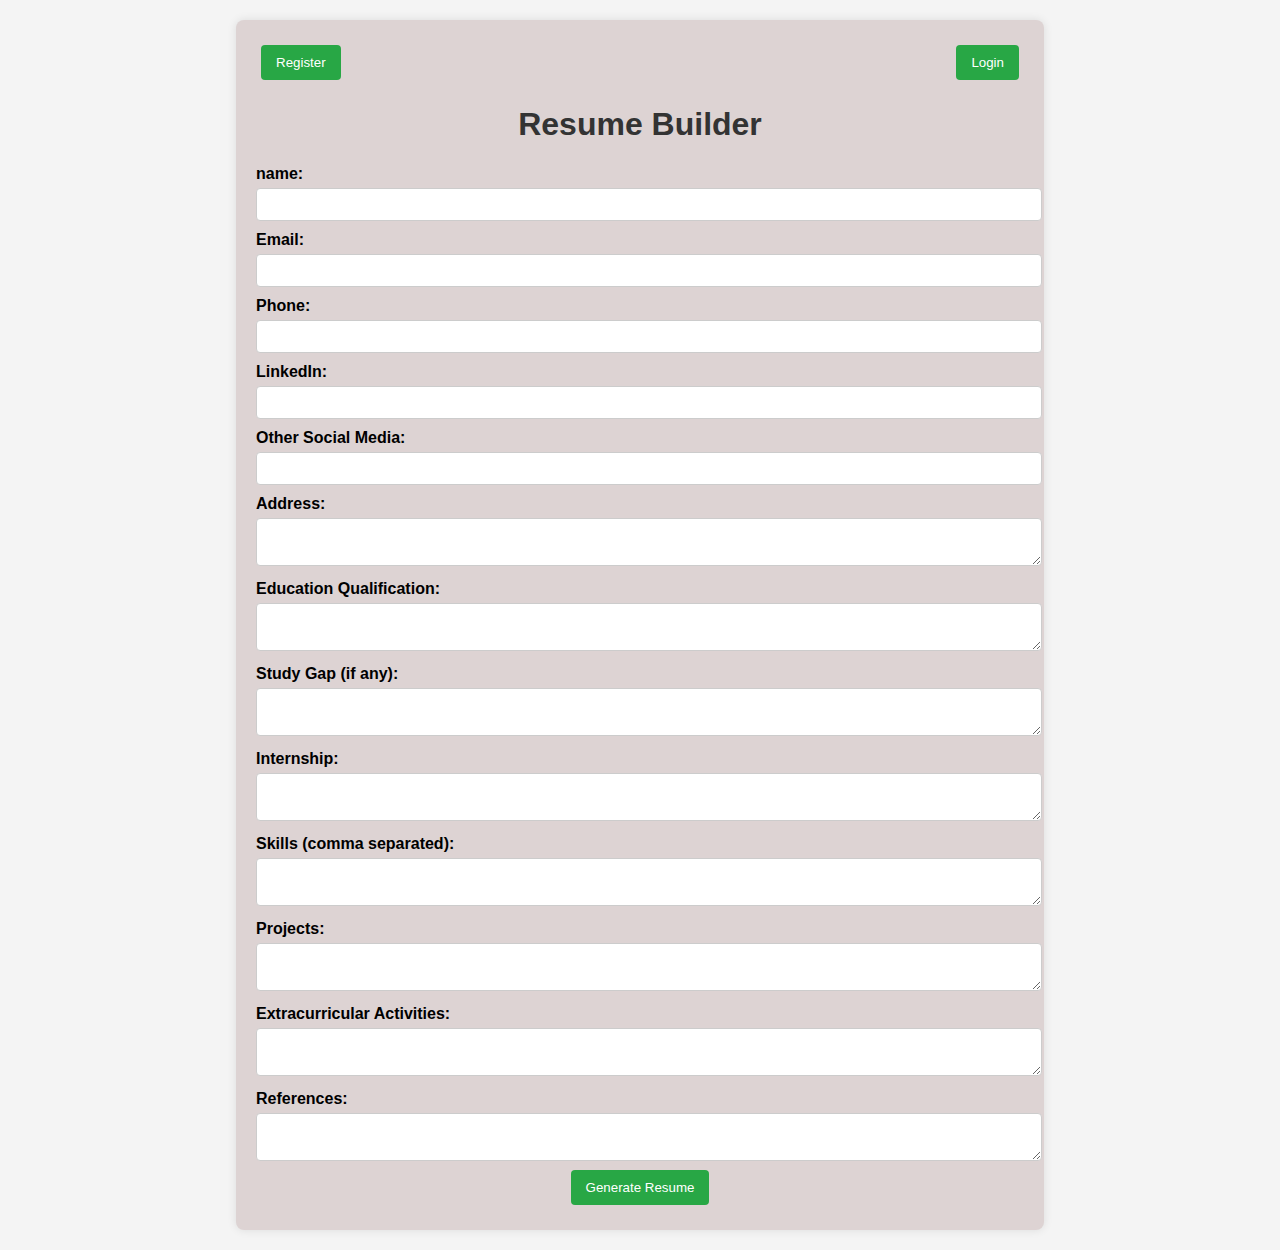
<file: resumebuilder/index.html>
<!DOCTYPE html>
<html lang="en">
<head>
<meta charset="UTF-8">
<meta name="viewport" content="width=device-width, initial-scale=1.0">
<title>Resume Builder</title>
<style>
body {
    font-family: Arial, sans-serif;
    background-color: #f4f4f4;
    margin: 0;
    padding: 0;
}
.container {
    width: 60%;
    margin: 20px auto;
    background: rgb(221, 211, 211);
    padding: 20px;
    border-radius: 8px;
    box-shadow: 0px 0px 10px rgba(0, 0, 0, 0.1);
    text-align: center;
}
h1, h2 {
    text-align: center;
    color: #333;
}
label {
    font-weight: bold;
    display: block;
    margin-top: 10px;
    text-align: left;
}
input, textarea {
    width: 100%;
    padding: 8px;
    margin-top: 5px;
    border: 1px solid #ccc;
    border-radius: 4px;
}
button {
    background-color: #28a745;
    color: white;
    padding: 10px 15px;
    border: none;
    border-radius: 4px;
    cursor: pointer;
    margin: 5px;
}
button:hover {
    background-color: #218838;
}
.hidden {
    display: none;
}
.nav-buttons {
    display: flex;
    justify-content: space-between;
    margin-bottom: 20px;
}
</style>
</head>
<body>
<div class="container">
    <div class="nav-buttons">
        <button onclick="window.location.href='./newregister.html'">Register</button>
        <button onclick="window.location.href='./login.html'">Login</button>
    </div>
    <h1>Resume Builder</h1>
    <form id="resume-form">

       
        <label for="name">name:</label>
        <input type="text" id="name" required>
        
        <label for="email">Email:</label>
        <input type="email" id="email" required>
        
        <label for="phone">Phone:</label>
        <input type="tel" id="phone" required>
        
        <label for="linkedin">LinkedIn:</label>
        <input type="url" id="linkedin">
        
        <label for="social">Other Social Media:</label>
        <input type="url" id="social">
        
        <label for="address">Address:</label>
        <textarea id="address" required></textarea>
        
        <label for="education">Education Qualification:</label>
        <textarea id="education" required></textarea>
        
        <label for="gap">Study Gap (if any):</label>
        <textarea id="gap"></textarea>
        
        <label for="internship">Internship:</label>
        <textarea id="internship"></textarea>
        
        <label for="skills">Skills (comma separated):</label>
        <textarea id="skills" required></textarea>
        
        <label for="projects">Projects:</label>
        <textarea id="projects"></textarea>
        
        <label for="activities">Extracurricular Activities:</label>
        <textarea id="activities"></textarea>
        
        <label for="references">References:</label>
        <textarea id="references"></textarea>
        
        <button type="button" onclick="generateResume()">Generate Resume</button>
    </form>

    <div id="resume-output" class="hidden">
        <h2>Generated Resume</h2>
        <div id="resume-content" class="resume-box"></div>
        <button onclick="printResume()">Print Resume</button>
        <button onclick="downloadResume()">Download Resume</button>
    </div>
</div>

<script>
function generateResume() {


    const name = document.getElementById("name").value;
    const email = document.getElementById("email").value;
    const phone = document.getElementById("phone").value;
    const linkedin = document.getElementById("linkedin").value;
    const social = document.getElementById("social").value;
    const address = document.getElementById("address").value;
    const education = document.getElementById("education").value;
    const gap = document.getElementById("gap").value;
    const internship = document.getElementById("internship").value;
    const skills = document.getElementById("skills").value;
    const projects = document.getElementById("projects").value;
    const activities = document.getElementById("activities").value;
    const references = document.getElementById("references").value;

    const resumeContent = 
                
`       <h1>RESUME</h1>
        <h2>${name }</h2>
        <p><strong>Email:</strong> ${email}</p>
        <p><strong>Phone:</strong> ${phone}</p>
        <p><strong>LinkedIn:</strong> <a href="${linkedin}" target="_blank">${linkedin}</a></p>
        <p><strong>Social Media:</strong> <a href="${social}" target="_blank">${social}</a></p>
        <p><strong>Address:</strong> ${address}</p>
        <h3>Education</h3>
        <p>${education}</p>
        <h3>Study Gap</h3>
        <p>${gap}</p>
        <h3>Internship</h3>
        <p>${internship}</p>
        <h3>Skills</h3>
        <p>${skills}</p>
        <h3>Projects</h3>
        <p>${projects}</p>
        <h3>Extracurricular Activities</h3>
        <p>${activities}</p>
        <h3>References</h3>
        <p>${references}</p>
    `;

    document.getElementById("resume-content").innerHTML = resumeContent;
    document.getElementById("resume-output").classList.remove("hidden");
}

function printResume() {
    window.print();
}

function downloadResume() {
    const resumeContent = document.getElementById("resume-content").innerHTML;
    const blob = new Blob([resumeContent], { type: "text/html" });
    const link = document.createElement("a");
    link.href = URL.createObjectURL(blob);
    link.download = "resume.html";
    document.body.appendChild(link);
    link.click();
    document.body.removeChild(link);
}
</script>
</body>
</html>
</file>
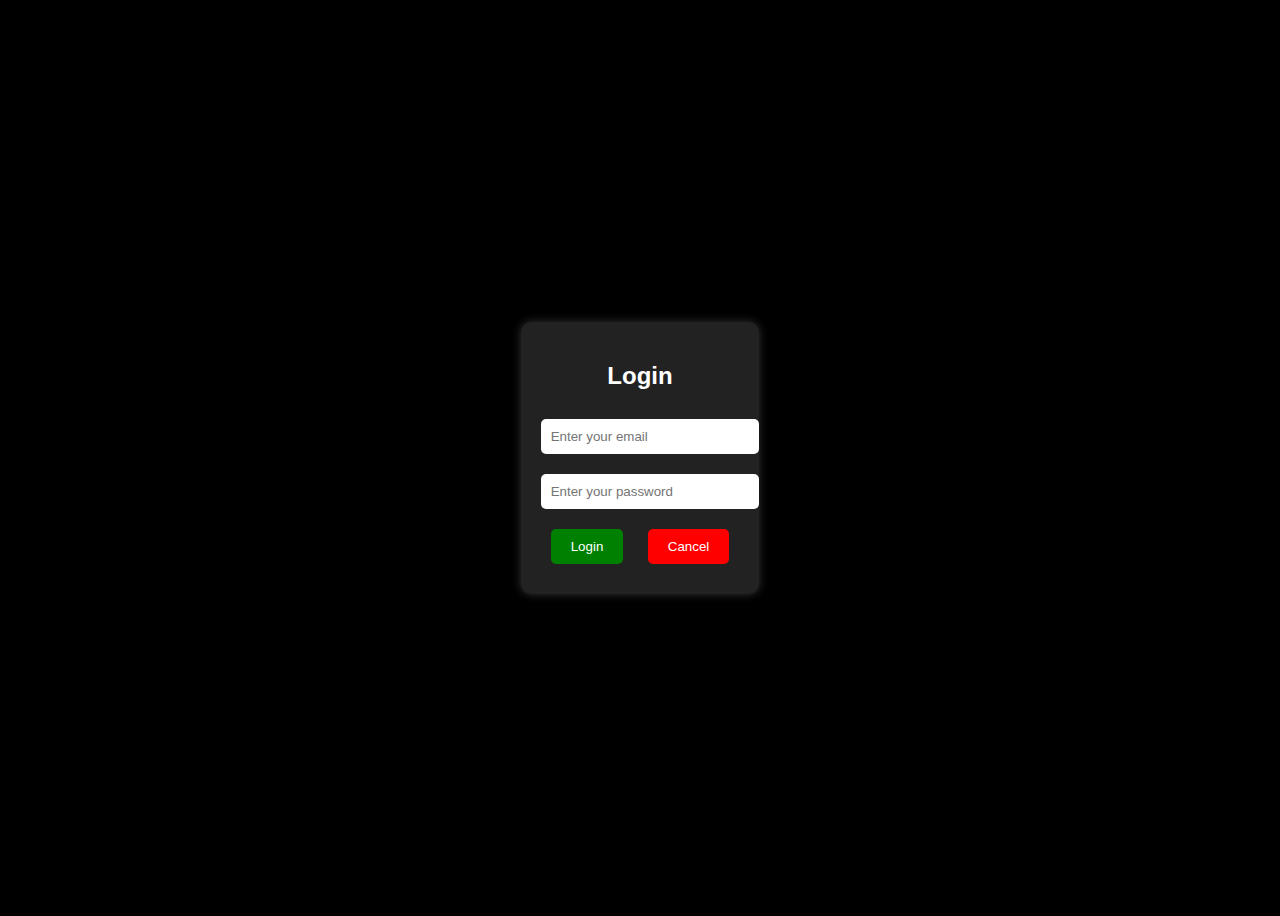
<file: resumebuilder/login.html>
<!DOCTYPE html>
<html lang="en">
<head>
    <meta charset="UTF-8">
    <meta name="viewport" content="width=device-width, initial-scale=1.0">
    <title>Login</title>
    <link rel="stylesheet" href="login.css"> <!-- Link to external CSS -->
</head>
<body>
    <div class="container">
        <h2>Login</h2>
        <form id="loginForm">
            <input type="email" name="email" id="email" placeholder="Enter your email" required><br>
            <input type="password" name="password" id="password" placeholder="Enter your password" required><br>
            <button type="submit" class="submit-btn">Login</button>
            <button type="reset" class="cancel-btn">Cancel</button>
            <p id="errorMessage" class="error"></p>
        </form>
    </div>

    <!-- Success Popup -->
    <div id="successPopup" class="popup">
        <p>Login Successful!</p>
        <button onclick="closePopup()">OK</button>
    </div>

    <script src="login.js"></script> <!-- Link to external JavaScript -->
    <!-- Success Popup -->
<div id="successPopup" class="popup">
    <p>Login Successful!</p>
    <button onclick="closePopup()">OK</button>
</div>

</body>
</html>
</file>
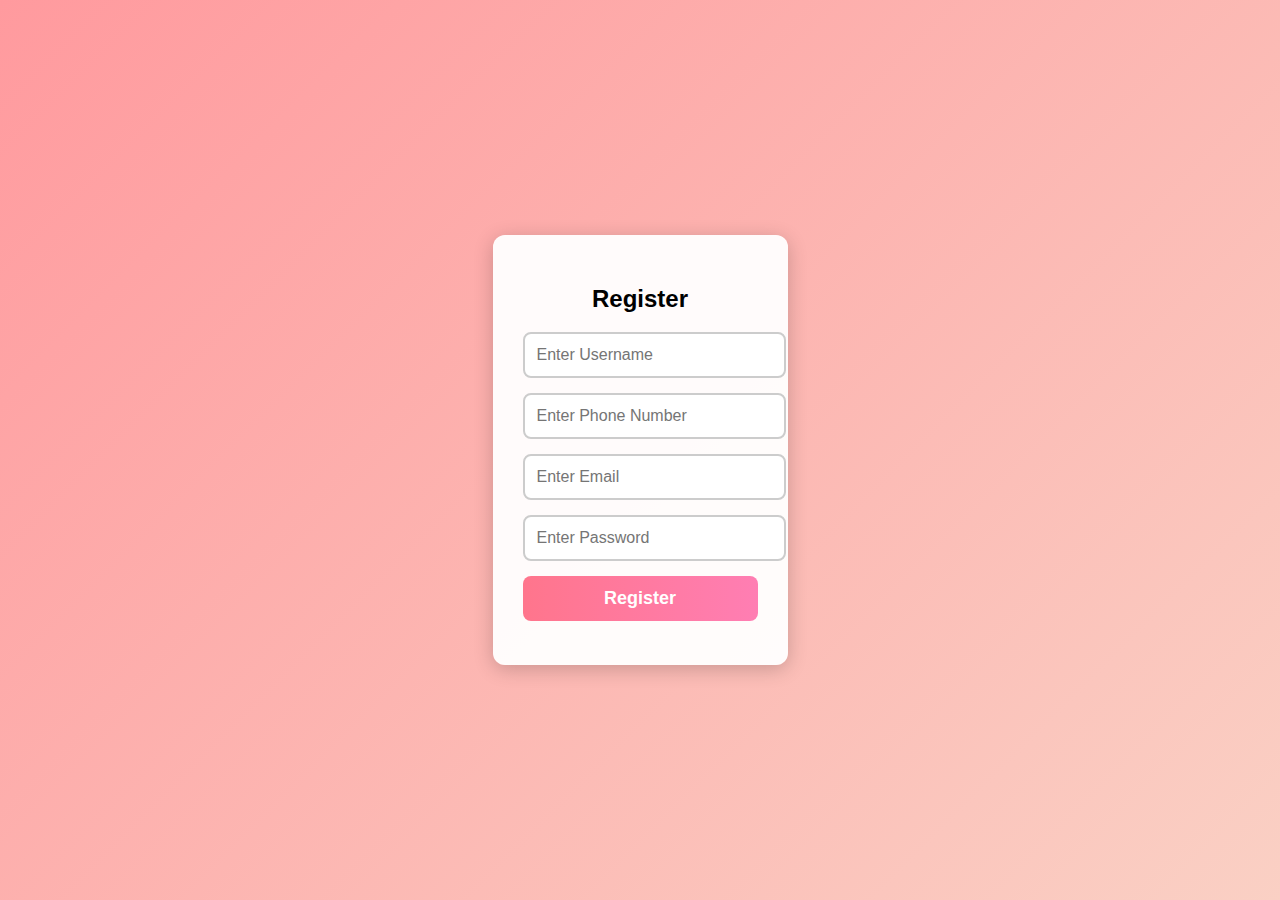
<file: resumebuilder/newregister.html>
<!DOCTYPE html>
<html lang="en">
<head>
    <meta charset="UTF-8">
    <meta name="viewport" content="width=device-width, initial-scale=1.0">
    <title>Register</title>
    <link rel="stylesheet" href="register.css"> <!-- Linking CSS file -->
</head>
<body>
    <div class="container">
        <h2 class="fade-in">Register</h2>
        <form method="POST" action="newregister.php" id="registerForm">
            <div class="input-group">
                <input type="text" name="username" placeholder="Enter Username" required>
            </div>
            <div class="input-group">
                <input type="text" name="phone" placeholder="Enter Phone Number" required>
            </div>
            <div class="input-group">
                <input type="email" name="email" placeholder="Enter Email" required>
            </div>
            <div class="input-group">
                <input type="password" name="password" placeholder="Enter Password" required>
            </div>
            <button type="submit" class="btn">Register</button>
            <p id="errorMessage" class="error"></p>
        </form>
    </div>
    <script src="register.js"></script> <!-- Linking JavaScript file -->
</body>
</html>
</file>
<file: resumebuilder/login.css>
body {
    background-color: black;
    color: white;
    font-family: Arial, sans-serif;
    display: flex;
    justify-content: center;
    align-items: center;
    height: 100vh;
}

.container {
    background-color: #222;
    padding: 20px;
    border-radius: 10px;
    box-shadow: 0px 0px 10px rgba(255, 255, 255, 0.2);
    text-align: center;
    animation: fadeIn 0.5s ease-in-out;
}

input {
    width: 100%;
    padding: 10px;
    margin: 10px 0;
    border: none;
    border-radius: 5px;
}

button {
    padding: 10px 20px;
    margin: 10px;
    border: none;
    border-radius: 5px;
    cursor: pointer;
    transition: all 0.3s ease;
}

.submit-btn {
    background-color: green;
    color: white;
}

.cancel-btn {
    background-color: red;
    color: white;
}

button:hover {
    transform: scale(1.1);
}

.error {
    color: red;
    display: none;
    font-weight: bold;
}

.popup {
    display: none;
    position: fixed;
    top: 50%;
    left: 50%;
    transform: translate(-50%, -50%);
    background: white;
    padding: 20px;
    border-radius: 10px;
    text-align: center;
    box-shadow: 0px 0px 10px rgba(0, 0, 0, 0.2);
    animation: popupFadeIn 0.5s ease-in-out;
    color: black;
}

.popup button {
    margin-top: 10px;
    background-color: green;
    color: white;
    padding: 10px;
    border: none;
    border-radius: 5px;
    cursor: pointer;
}

/* Animations */
@keyframes fadeIn {
    from { opacity: 0; transform: translateY(-20px); }
    to { opacity: 1; transform: translateY(0); }
}

@keyframes popupFadeIn {
    from { opacity: 0; transform: scale(0.8); }
    to { opacity: 1; transform: scale(1); }
}
</file>
<file: resumebuilder/register.css>
/* General Styling */
body {
    font-family: 'Poppins', sans-serif;
    display: flex;
    justify-content: center;
    align-items: center;
    height: 100vh;
    background: linear-gradient(135deg, #ff9a9e, #fad0c4);
    margin: 0;
    animation: fadeIn 1.5s ease-in-out;
}

/* Container */
.container {
    background: rgba(255, 255, 255, 0.95);
    padding: 30px;
    border-radius: 12px;
    box-shadow: 0px 4px 20px rgba(0, 0, 0, 0.2);
    text-align: center;
    animation: slideIn 1s ease-out;
}

/* Inputs */
.input-group {
    position: relative;
    margin: 15px 0;
}

input {
    width: 100%;
    padding: 12px;
    border: 2px solid #ccc;
    border-radius: 8px;
    font-size: 16px;
    transition: all 0.3s ease;
}

input:focus {
    border-color: #ff758c;
    outline: none;
    box-shadow: 0px 0px 8px rgba(255, 117, 140, 0.5);
    transform: scale(1.02);
}

/* Button */
.btn {
    padding: 12px 20px;
    background: linear-gradient(90deg, #ff758c, #ff7eb3);
    color: white;
    font-size: 18px;
    border: none;
    border-radius: 8px;
    cursor: pointer;
    transition: all 0.3s ease;
    width: 100%;
    font-weight: bold;
}

.btn:hover {
    background: linear-gradient(90deg, #ff7eb3, #ff758c);
    transform: translateY(-2px);
    box-shadow: 0px 5px 15px rgba(255, 117, 140, 0.3);
}

.btn:active {
    transform: translateY(1px);
    box-shadow: none;
}

/* Error Message */
.error {
    color: red;
    font-size: 14px;
    margin-top: 10px;
    opacity: 0;
    transition: opacity 0.5s ease-in-out;
}

/* Animations */
@keyframes fadeIn {
    from {
        opacity: 0;
        transform: scale(0.95);
    }
    to {
        opacity: 1;
        transform: scale(1);
    }
}

@keyframes slideIn {
    from {
        opacity: 0;
        transform: translateY(-20px);
    }
    to {
        opacity: 1;
        transform: translateY(0);
    }
}
</file>
